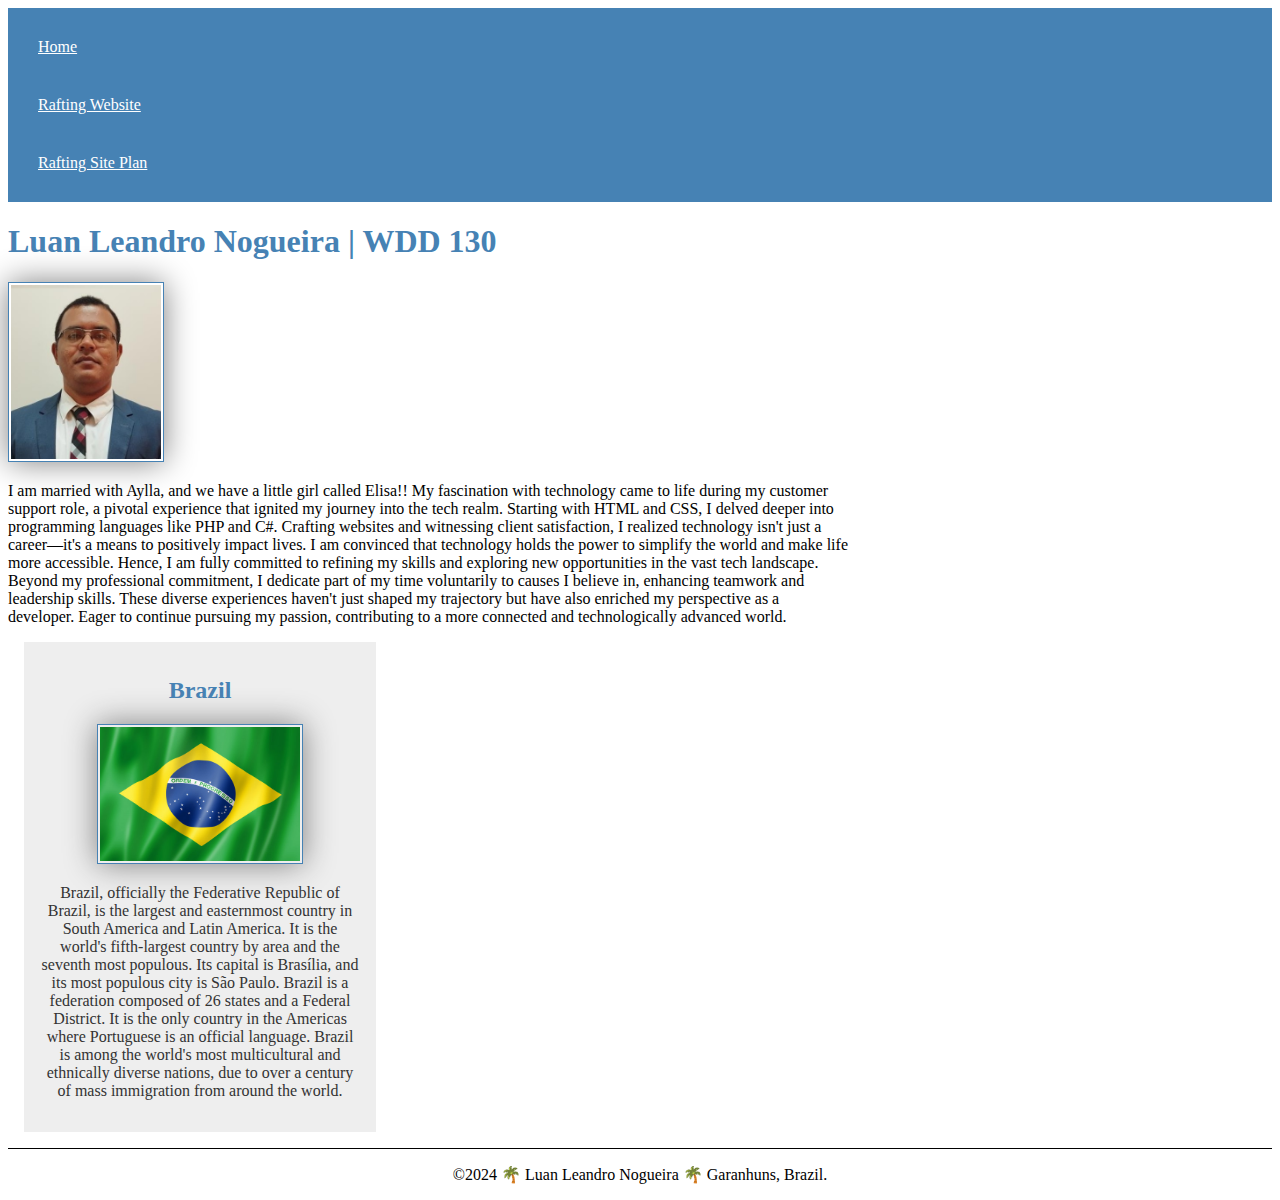
<file: index.html>
<!DOCTYPE html>
<html lang="en-US">
  <head>
    <meta charset="UTF-8"/>
    <meta name="viewport" content="width=device-width, initial-scale=1.0" />
    <meta name="description" content="My name is Luan, I love technology and love to learn, this page is to show my personal portfolio">
    <meta name="author" content="Luan Leandro Nogueira">
    <link rel="stylesheet" href="styles/styles.css">
    <title>Luan Leandro Nogueira | WDD 130</title>
  </head>
  <body>
    <header>
      <nav>
        <a href="#">Home</a>
        <a href="wwr/site-plan-rafting.html/">Rafting Website</a>
        <a href="wwr/site-plan-rafting.html">Rafting Site Plan</a>
      </nav>
    </header>
    <main>
      <h1>Luan Leandro Nogueira | WDD 130</h1>
      <img src="images/profile.jpg" alt="Hello, my name is Luan L. Nogueira" width="200" />
      <p>
        I am married with Aylla, and we have a little girl called Elisa!! My
        fascination with technology came to life during my customer support
        role, a pivotal experience that ignited my journey into the tech realm.
        Starting with HTML and CSS, I delved deeper into programming
        languages like PHP and C#. Crafting websites and witnessing client
        satisfaction, I realized technology isn't just a career—it's a means to
        positively impact lives. I am convinced that technology holds the
        power to simplify the world and make life more accessible. Hence, I am
        fully committed to refining my skills and exploring new opportunities in
        the vast tech landscape.  Beyond my professional commitment, I
        dedicate part of my time voluntarily to causes I believe in, enhancing
        teamwork and leadership skills. These diverse experiences haven't just
        shaped my trajectory but have also enriched my perspective as a
        developer. Eager to continue pursuing my passion, contributing to a more
        connected and technologically advanced world.
      </p>
    </main>
    <aside>
      <h2>Brazil</h2>
      <img src="images/brazil2.jpg" alt="Brazilian Flag as a Country">
      <p>Brazil, officially the Federative Republic of Brazil, is the largest and easternmost country in South America and Latin America. It is the world's fifth-largest country by area and the seventh most populous. Its capital is Brasília, and its most populous city is São Paulo. Brazil is a federation composed of 26 states and a Federal District. It is the only country in the Americas where Portuguese is an official language. Brazil is among the world's most multicultural and ethnically diverse nations, due to over a century of mass immigration from around the world. </p>
    </aside>
    <footer>
        <p>&copy;2024 🌴 Luan Leandro Nogueira 🌴 Garanhuns, Brazil.</p>
    </footer>
  </body>
</html>
</file>
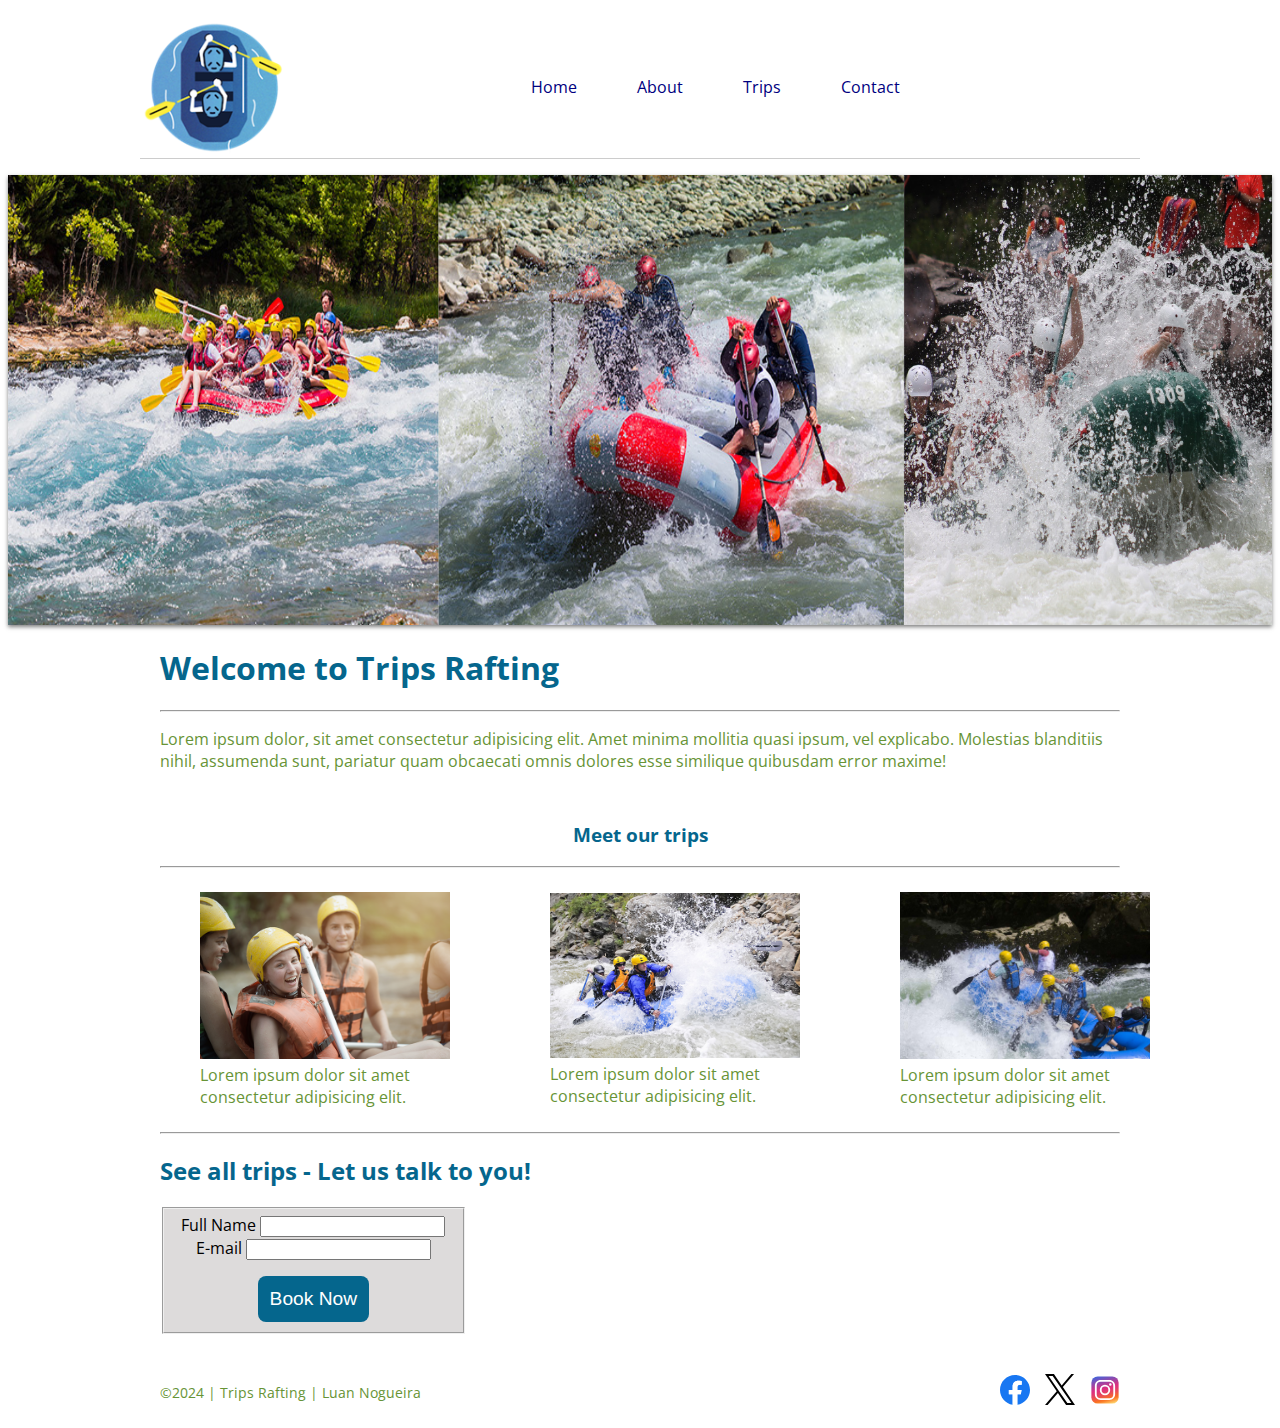
<file: wwr/index.html>
<!DOCTYPE html>
<html lang="en">
  <head>
    <meta charset="UTF-8" />
    <meta name="viewport" content="width=device-width, initial-scale=1.0" />
    <meta name="author" content="Luan Leandro Nogueira" />
    <meta
      name="description"
      content="My name is Luan, I love technology and love to learn, this page is to show my personal portfolio"
    />
    <title>Welcome - Trips Rafting</title>
    <link rel="stylesheet" href="styles/rafting.css" />
    <link rel="preconnect" href="https://fonts.googleapis.com" />
    <link rel="preconnect" href="https://fonts.gstatic.com" crossorigin />
    <link
      href="https://fonts.googleapis.com/css2?family=Afacad+Flux:wght@100..1000&family=Open+Sans:ital,wght@0,300..800;1,300..800&display=swap"
      rel="stylesheet"
    />
  </head>
  <body>
    <header>
      <img class="logo" src="images/logo.png" alt="Trips Rafting" />
      <nav class="navigation">
        <a href="index.html">Home</a>
        <a href="about.html">About</a>
        <a href="trips.html">Trips</a>
        <a href="contact.html">Contact</a>
      </nav>
    </header>
    <div class="hero">
      <img src="images/raftbanner.png" alt="People enjoying rafting" />
    </div>
    <main>
      <section>
        <h1>Welcome to Trips Rafting</h1>
      </section>
      <hr />
      <p>
        Lorem ipsum dolor, sit amet consectetur adipisicing elit. Amet minima
        mollitia quasi ipsum, vel explicabo. Molestias blanditiis nihil,
        assumenda sunt, pariatur quam obcaecati omnis dolores esse similique
        quibusdam error maxime!
      </p>

      <section>
        <h3>Meet our trips</h3>
        <hr>
        <div>
            <figure>
                <img src="images/5.png" alt="rafting image"/>
                <figcaption>
                  Lorem ipsum dolor sit amet consectetur adipisicing elit.
                </figcaption>
              </figure>
              <figure>
                  <img src="images/4.jpg" alt="rafting image"/>
                  <figcaption>
                    Lorem ipsum dolor sit amet consectetur adipisicing elit.
                  </figcaption>
                </figure>
                <figure>
                  <img src="images/rafting64_600.jpg" alt="rafting image"/>
                  <figcaption>
                    Lorem ipsum dolor sit amet consectetur adipisicing elit.
                  </figcaption>
                </figure>
        </div>
        <hr>

        <section>
            <h2>See all trips - Let us talk to you!</h2>
                <div class="see_trips">
                    <fieldset>
                        <form action="" method="post">
                            <label for="fname">Full Name</label>
                            <input type="text" name="fname" id="fname"><br>

                            <label for="email">E-mail</label>
                            <input type="text" name="email" id="email">

                            <button type="submit">Book Now</button>
                        </form>
                    </fieldset>
                </div>
        </section>        
      </section>
    </main>
    <footer>
      <p>&copy;2024 | Trips Rafting | Luan Nogueira</p>
      <div>
        <a class="social-icons" href="https://facebook.com">
            <img src="images/face.svg" alt="facebook" />
          </a>
          <a class="social-icons" href="https://x.com">
            <img src="images/x.svg" alt="X.com" />
          </a>
          <a class="social-icons" href="https://instagram.com">
            <img src="images/insta.svg" alt="Instagram" />
          </a>
        </div>
    </footer>
  </body>
</html>
</file>
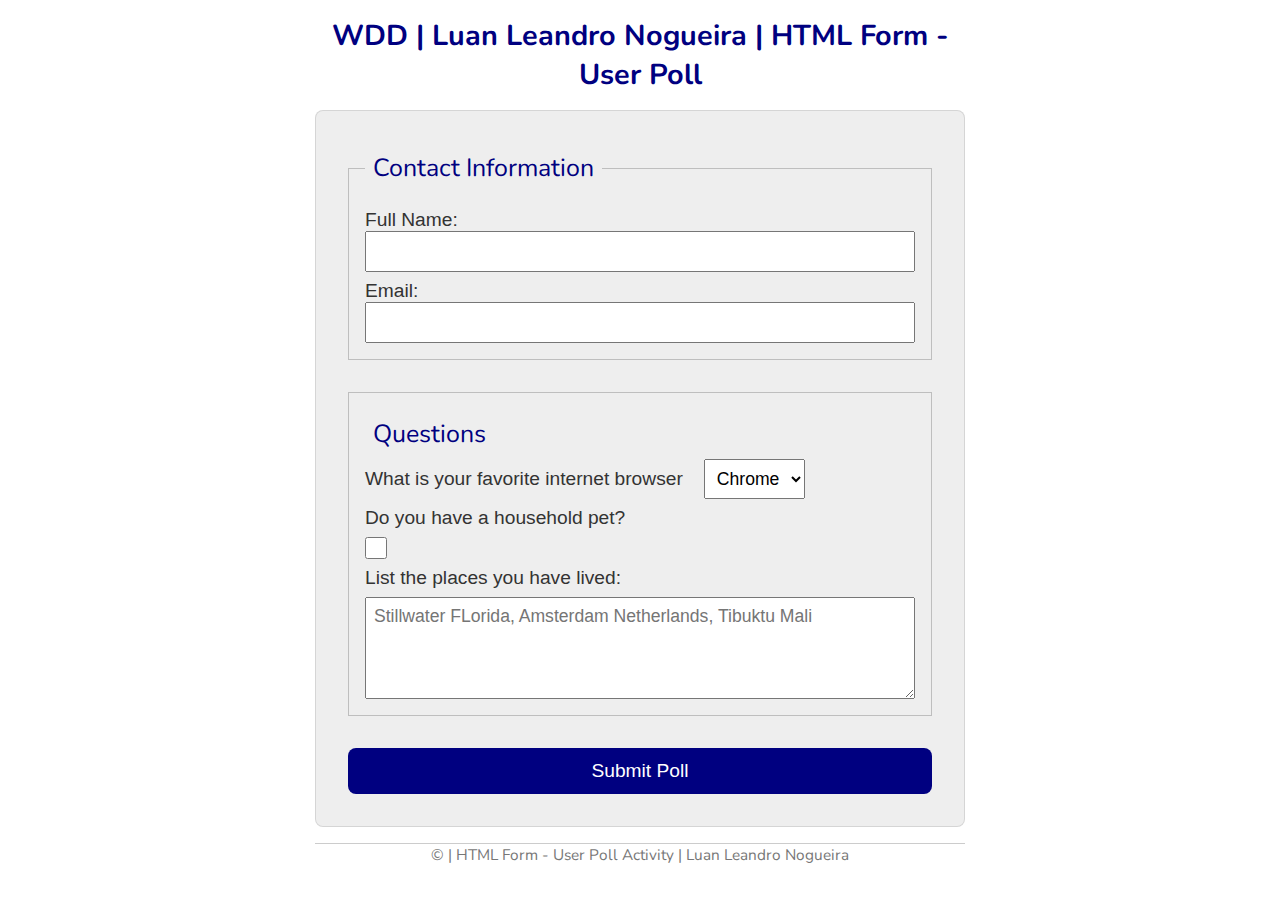
<file: week05/poll-form.html>
<!DOCTYPE html>
<html lang="en">
<head>
    <meta charset="UTF-8">
    <meta name="viewport" content="width=device-width, initial-scale=1.0">
    <title>WDD | HTML Form - User Poll</title>
    <link rel="stylesheet" href="styles/poll-form.css">
    <link rel="preconnect" href="https://fonts.googleapis.com">
    <link rel="preconnect" href="https://fonts.gstatic.com" crossorigin>
    <link href="https://fonts.googleapis.com/css2?family=Nunito:wght@200;400;700;900&display=swap" rel="stylesheet">
</head>
<body>
    <header>
        <h1>WDD | Luan Leandro Nogueira | HTML Form - User Poll</h1>
    </header>
    <main>
        <form action="">
            <fieldset>
                <legend>Contact Information</legend>
                <div class="form-item column2">
                    <label for="fullname">Full Name:</label>
                    <input type="text" id="fullname" name="fullname">
                </div>

                <div class="form-item column2">
                    <label for="useremail">Email:</label>
                    <input type="email" id="useremail" name="useremail">
                </div>
            </fieldset>
            <fieldset>
                <div class="column1">
                    <legend>Questions</legend>
                    <label for="browser">What is your favorite internet browser</label>
                    <select class="column1" name="browser" id="browser">
                        <option value="chrome">Chrome</option>
                        <option value="firefox">Firefox</option>
                        <option value="safari">Safari</option>
                        <option value="edge">Edge</option>
                        <option value="brave">Brave</option>
                        <option value="other">Other</option>
                    </select>
                </div>
                    <label for="pet">Do you have a household pet?</label>
                    <input class="column1" type="checkbox" name="pet" id="pet">
                
                    <label for="feedback">List the places you have lived:</label>
                    <textarea name="feedback" id="feedback" rows="4" placeholder="Stillwater FLorida, Amsterdam Netherlands, Tibuktu Mali"></textarea> 
                
                 
            </fieldset>
            <button type="submit">Submit Poll</button>
        </form>
    </main>
    <footer>
        <p>&copy; | HTML Form - User Poll Activity | Luan Leandro Nogueira</p>
    </footer>
</body>
</html>
</file>
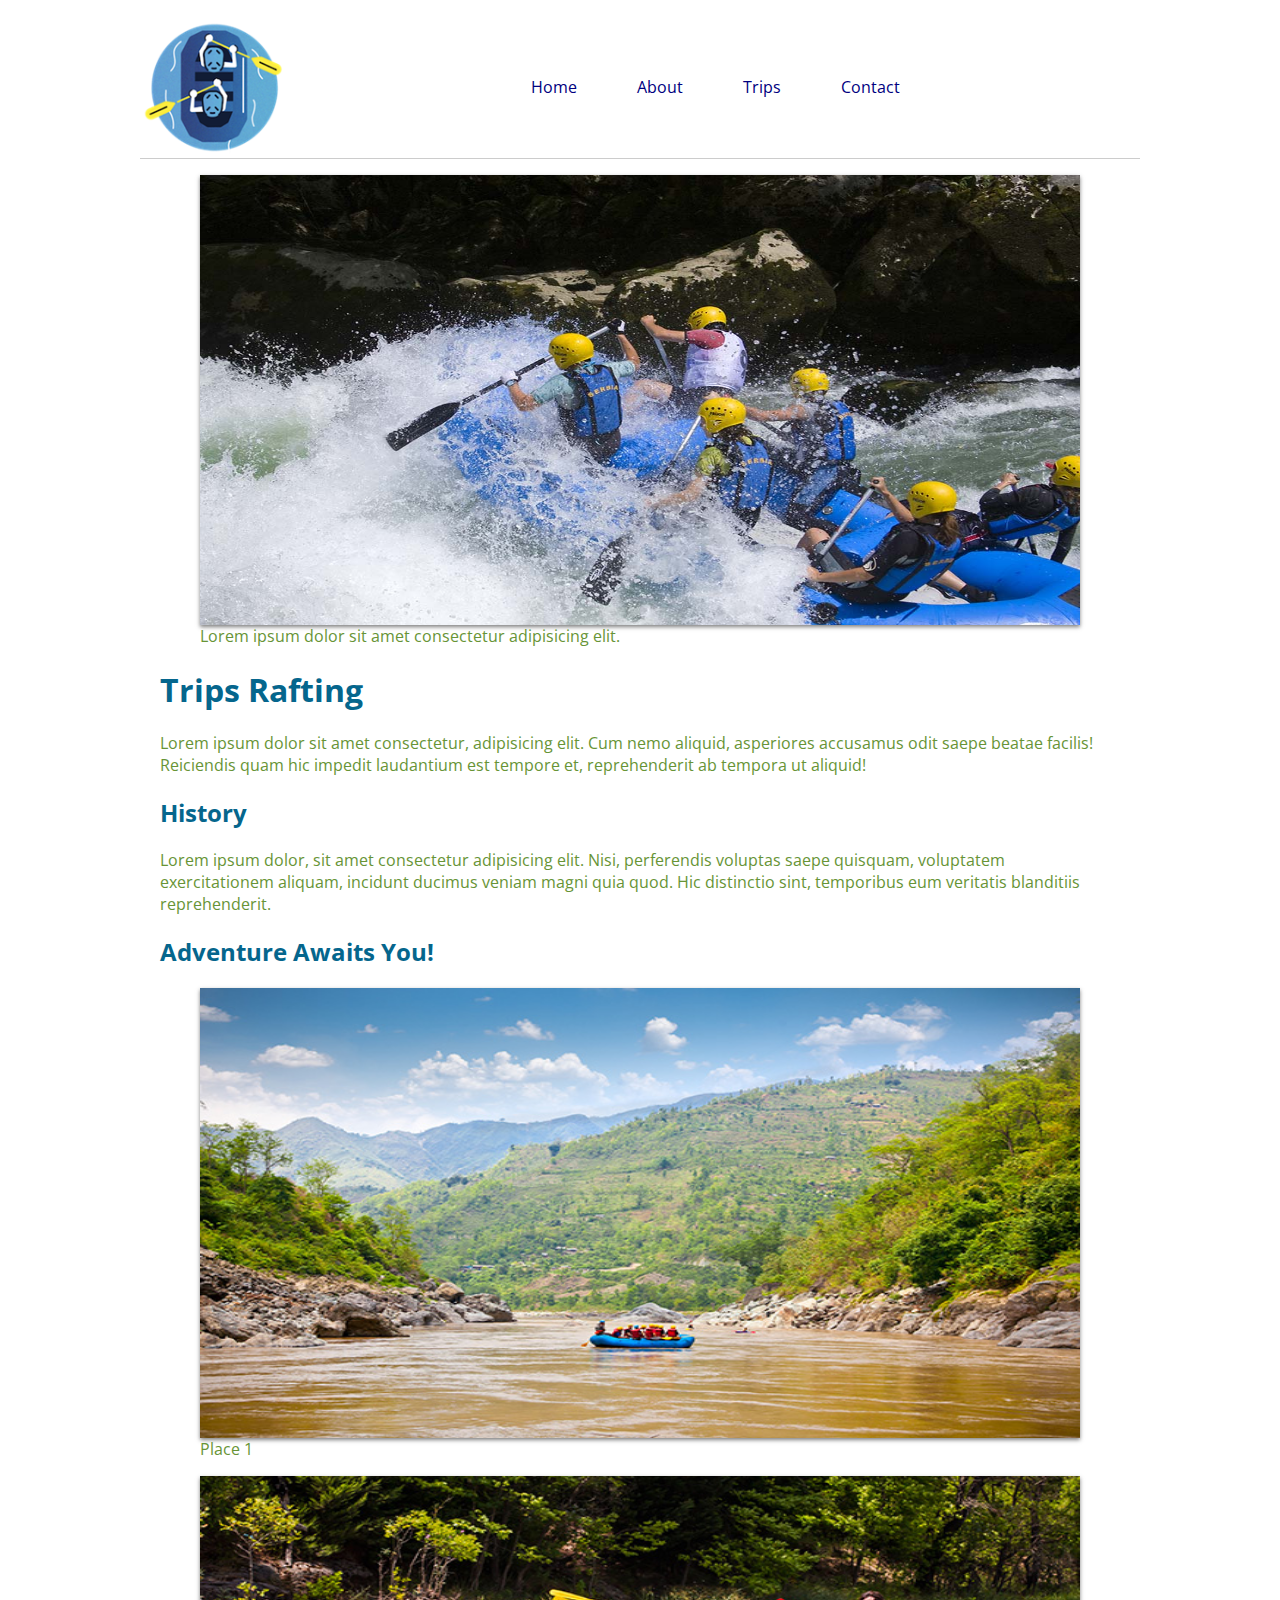
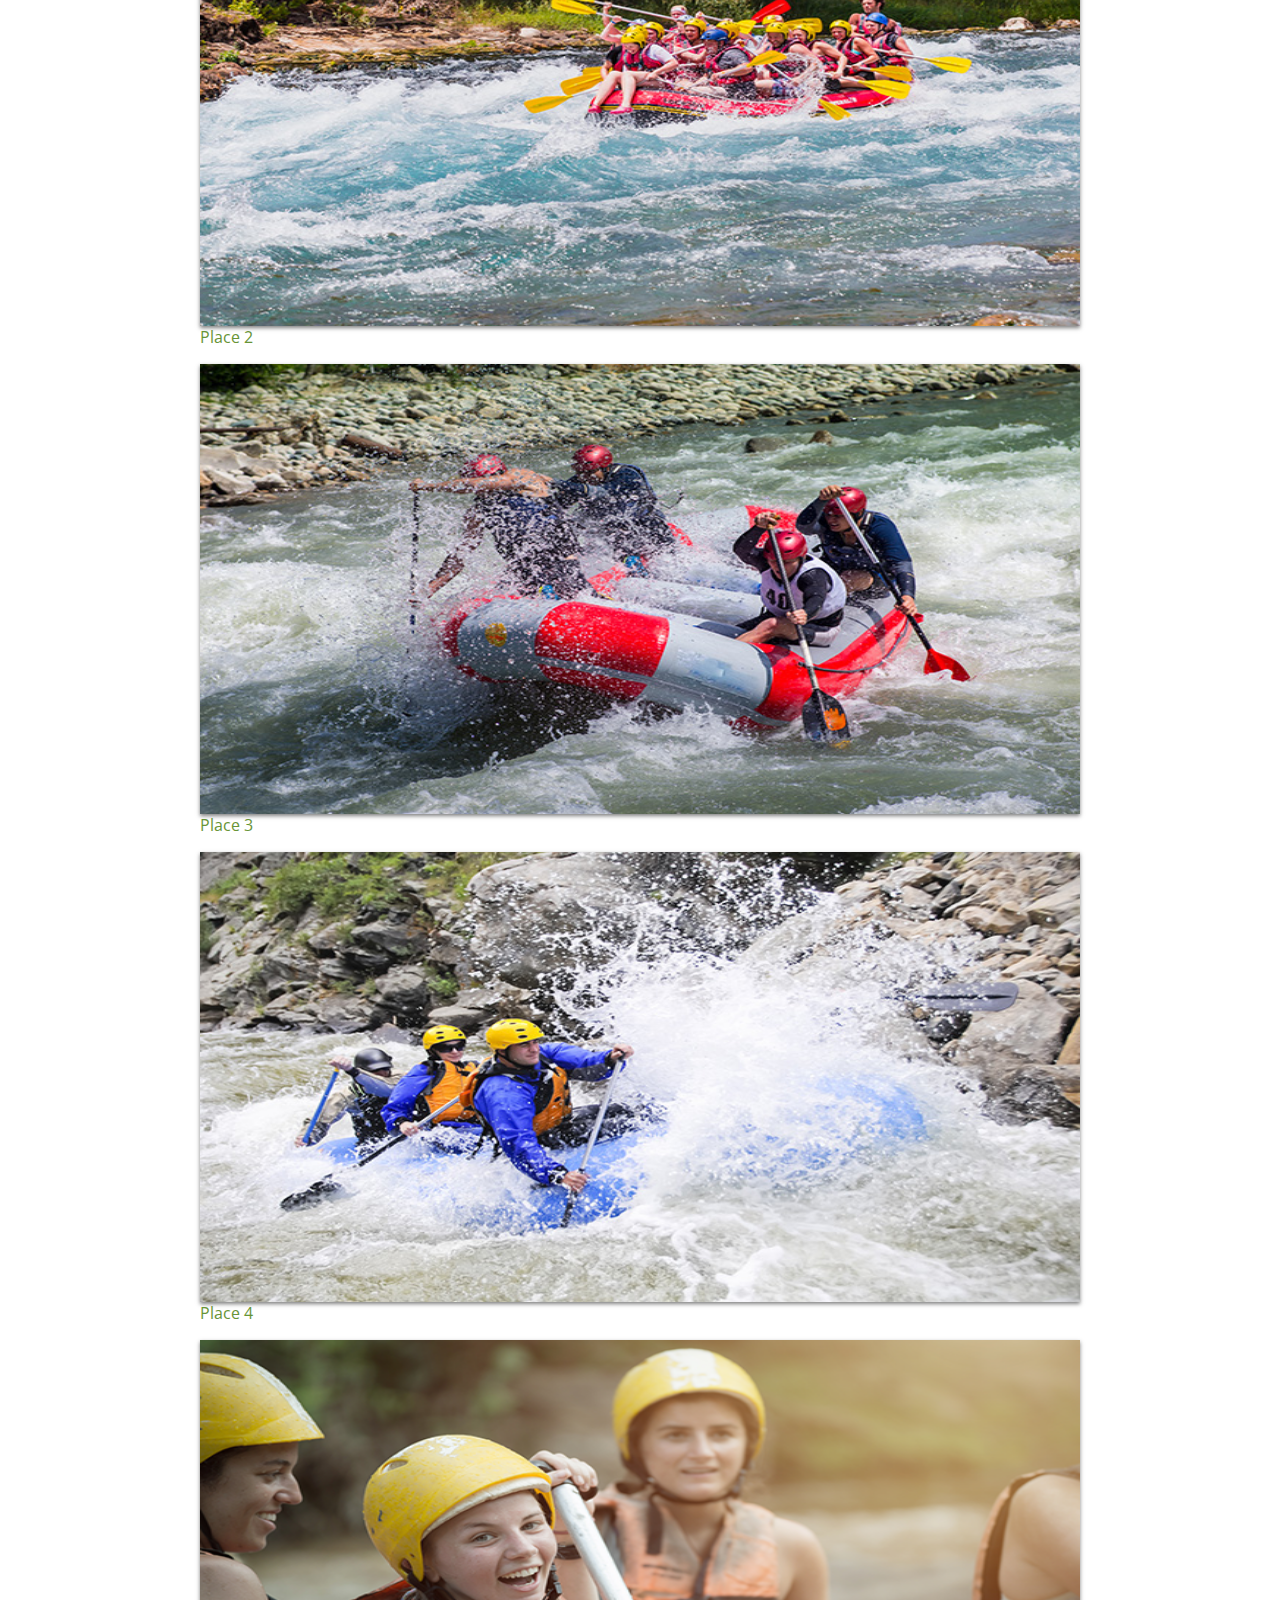
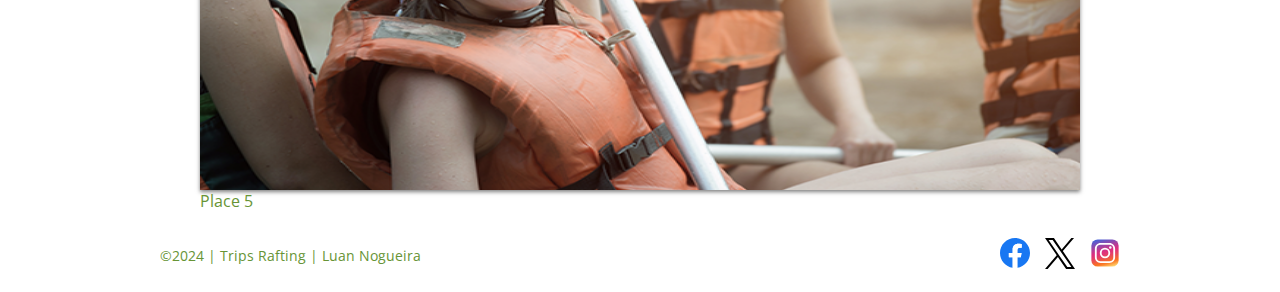
<file: wwr/about.html>
<!DOCTYPE html>
<html lang="en">
  <head>
    <meta charset="UTF-8">
    <meta name="viewport" content="width=device-width, initial-scale=1.0">
    <meta name="author" content="Luan Leandro Nogueira">
    <meta name="description" content="My name is Luan, I love technology and love to learn, this page is to show my personal portfolio">
    <title>About Us - Trips Rafting</title>
    <link rel="stylesheet" href="styles/rafting.css">

    <link rel="preconnect" href="https://fonts.googleapis.com">
    <link rel="preconnect" href="https://fonts.gstatic.com" crossorigin>
    <link
      href="https://fonts.googleapis.com/css2?family=Afacad+Flux:wght@100..1000&family=Open+Sans:ital,wght@0,300..800;1,300..800&display=swap"
      rel="stylesheet">
  </head>
  <body>
    <header>
      <img class="logo" src="images/logo.png" alt="Trips Rafting">
      <nav class="navigation">
        <a href="index.html">Home</a>
        <a href="about.html">About</a>
        <a href="trips.html">Trips</a>
        <a href="contact.html">Contact</a>
      </nav>
    </header>
    <main>
      <div class="hero">
        <figure>
          <img src="images/rafting64_600.jpg" alt="rafting image">
          <figcaption>
            Lorem ipsum dolor sit amet consectetur adipisicing elit.
          </figcaption>
        </figure>

        <h1>Trips Rafting</h1>
        <article>
          <!-- <img src="images/rafting59_600.jpg" alt=""> -->
          <p>
            Lorem ipsum dolor sit amet consectetur, adipisicing elit. Cum nemo
            aliquid, asperiores accusamus odit saepe beatae facilis! Reiciendis
            quam hic impedit laudantium est tempore et, reprehenderit ab tempora
            ut aliquid!
          </p>
        </article>
        <section>
          <h2>History</h2>
          <p>
            Lorem ipsum dolor, sit amet consectetur adipisicing elit. Nisi,
            perferendis voluptas saepe quisquam, voluptatem exercitationem
            aliquam, incidunt ducimus veniam magni quia quod. Hic distinctio
            sint, temporibus eum veritatis blanditiis reprehenderit.
          </p>
        </section>
        <section>
          <h2>Adventure Awaits You!</h2>
          <figure>
            <img src="images/1.jpg" alt="Place 1">
            <figcaption>Place 1</figcaption>
          </figure>
          <figure>
            <img src="images/2.jpg" alt="Place 2">
            <figcaption>Place 2</figcaption>
          </figure>
          <figure>
            <img src="images/3.jpg" alt="Place 3">
            <figcaption>Place 3</figcaption>
          </figure>
          <figure>
            <img src="images/4.jpg" alt="Place 4">
            <figcaption>Place 4</figcaption>
          </figure>
          <figure>
            <img src="images/5.png" alt="Place 5">
            <figcaption>Place 5</figcaption>
          </figure>
        </section>
      </div>
    </main>
    <footer>
      <p>&copy;2024 | Trips Rafting | Luan Nogueira</p>
      <div>
        <a class="social-icons" href="https://facebook.com">
          <img src="images/face.svg" alt="facebook">
        </a>
        <a class="social-icons" href="https://x.com">
            <img src="images/x.svg" alt="X.com">
        </a>
        <a class="social-icons" href="https://instagram.com">
            <img src="images/insta.svg" alt="Instagram">
        </a>
      </div>
    </footer>
  </body>
</html>
</file>
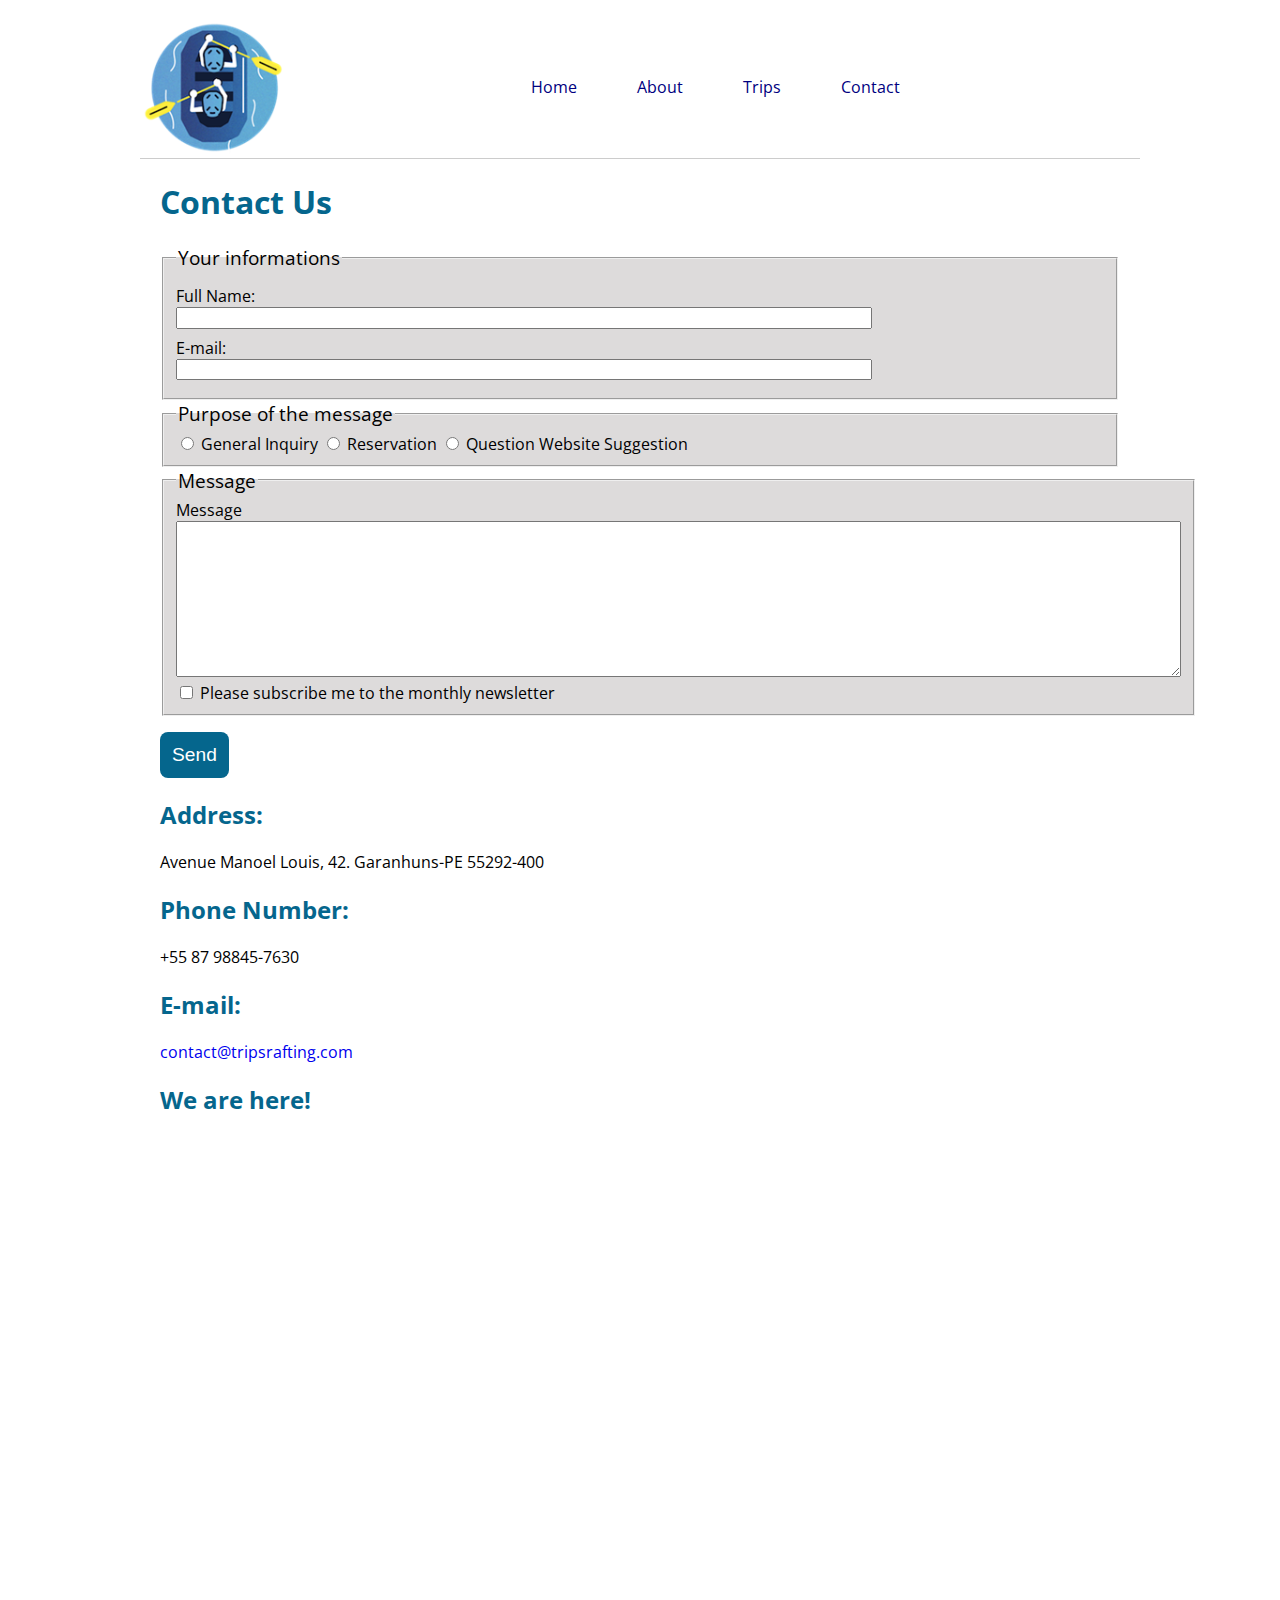
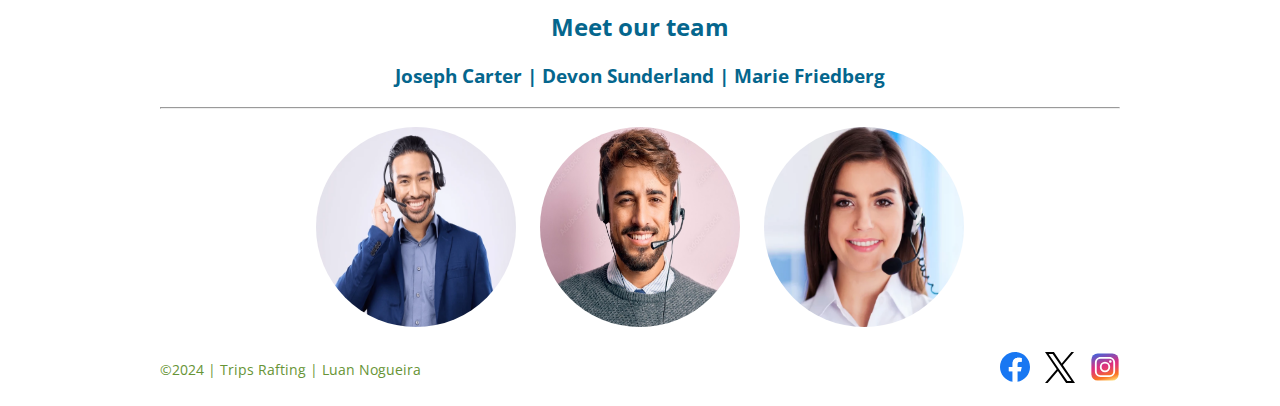
<file: wwr/contact.html>
<!DOCTYPE html>
<html lang="en">
  <head>
    <meta charset="UTF-8">
    <meta name="viewport" content="width=device-width, initial-scale=1.0">
    <meta name="author" content="Luan Leandro Nogueira">
    <meta name="description" content="My name is Luan, I love technology and love to learn, this page is to show my personal portfolio">
    <title>Contact Us - Trips Rafting</title>
    <link rel="stylesheet" href="styles/rafting.css">
    <link rel="preconnect" href="https://fonts.googleapis.com">
    <link rel="preconnect" href="https://fonts.gstatic.com" crossorigin>
    <link href="https://fonts.googleapis.com/css2?family=Afacad+Flux:wght@100..1000&family=Open+Sans:ital,wght@0,300..800;1,300..800&display=swap" rel="stylesheet">
  </head>
  <body>
    <header>
      <img class="logo" src="images/logo.png" alt="Trips Rafting">
      <nav class="navigation">
        <a href="index.html">Home</a>
        <a href="about.html">About</a>
        <a href="trips.html">Trips</a>
        <a href="contact.html">Contact</a>
      </nav>
    </header>
    <main>
      <h1>Contact Us</h1>
      <form>
        <fieldset>
          <legend>Your informations</legend>
          <div class="form-item column1">
            <label for="fullname">Full Name:</label><br/>
            <input type="text" id="fullname" name="fullname"><br/>
          </div>
          <div class="form-item column1">
            <label for="email">E-mail:</label><br/>
            <input type="email" id="email" name="email">
          </div>
        </fieldset>

        <fieldset>
          <legend>Purpose of the message</legend>
          <input value="general_information" id="porpuse" name="porpuse" type="radio"/> <label for="porpuse">General Inquiry</label>
          <input value="reservation_question" id="reservation_question" name="porpuse" type="radio"/> <label for="reservation_question">Reservation</label>
           <input value="website_suggestion" id="website_suggestion" name="porpuse" type="radio"/><label for="website_suggestion">
            Question Website Suggestion</label>
        </fieldset>

        <fieldset>
          <legend>Message</legend>
          <label for="message">Message</label>
          <textarea name="message" id="message" rows="10" cols="123"></textarea>
          <input type="checkbox" name="information_subscribe" id="information_subscribe"/>
          <label for="information_subscribe">Please subscribe me to the monthly newsletter</label>
        </fieldset>

        <button type="submit">Send</button>
      </form>

      <h2>Address:</h2>
      Avenue Manoel Louis, 42. Garanhuns-PE 55292-400
      <h2>Phone Number:</h2>
      +55 87 98845-7630
      <h2>E-mail:</h2>
      <a href="mailto:contact@tripsrafting.com">contact@tripsrafting.com</a>
      <h2>We are here!</h2>
      <iframe id="map"
        src="https://www.google.com/maps/embed?pb=!1m14!1m8!1m3!1d13259.014769337047!2d-36.48511152570349!3d-8.886223652258302!3m2!1i1024!2i768!4f13.1!3m3!1m2!1s0x7070ce700f0362b%3A0xd97b2e18ed2437c7!2sFonte%20Luminosa!5e0!3m2!1spt-BR!2sbr!4v1728922968950!5m2!1spt-BR!2sbr"
        width="600"
        height="450"
        allowfullscreen=""
        loading="lazy"
        referrerpolicy="no-referrer-when-downgrade"
      ></iframe>

      <div class="div-1">
        <h2>Meet our team</h2>
        <h3>Joseph Carter | Devon Sunderland | Marie Friedberg</h3>
        <hr>
        <img class="img1" src="images/joseph_carter.png" alt="Joseph Carter">
        <img class="img1" src="images/devon_sunderland.jpg" alt="Devon Sunderland">
        <img class="img1" src="images/marie_friedberg.png" alt="Marie Friedberg">
      </div>
    </main>
    <footer>
      <p>&copy;2024 | Trips Rafting | Luan Nogueira</p>
      <div>
        <a class="social-icons" href="https://facebook.com">
            <img src="images/face.svg" alt="facebook" />
          </a>
          <a class="social-icons" href="https://x.com">
            <img src="images/x.svg" alt="X.com" />
          </a>
          <a class="social-icons" href="https://instagram.com">
            <img src="images/insta.svg" alt="Instagram" />
          </a>
    </div>
    </footer>
  </body>
</html>
</file>
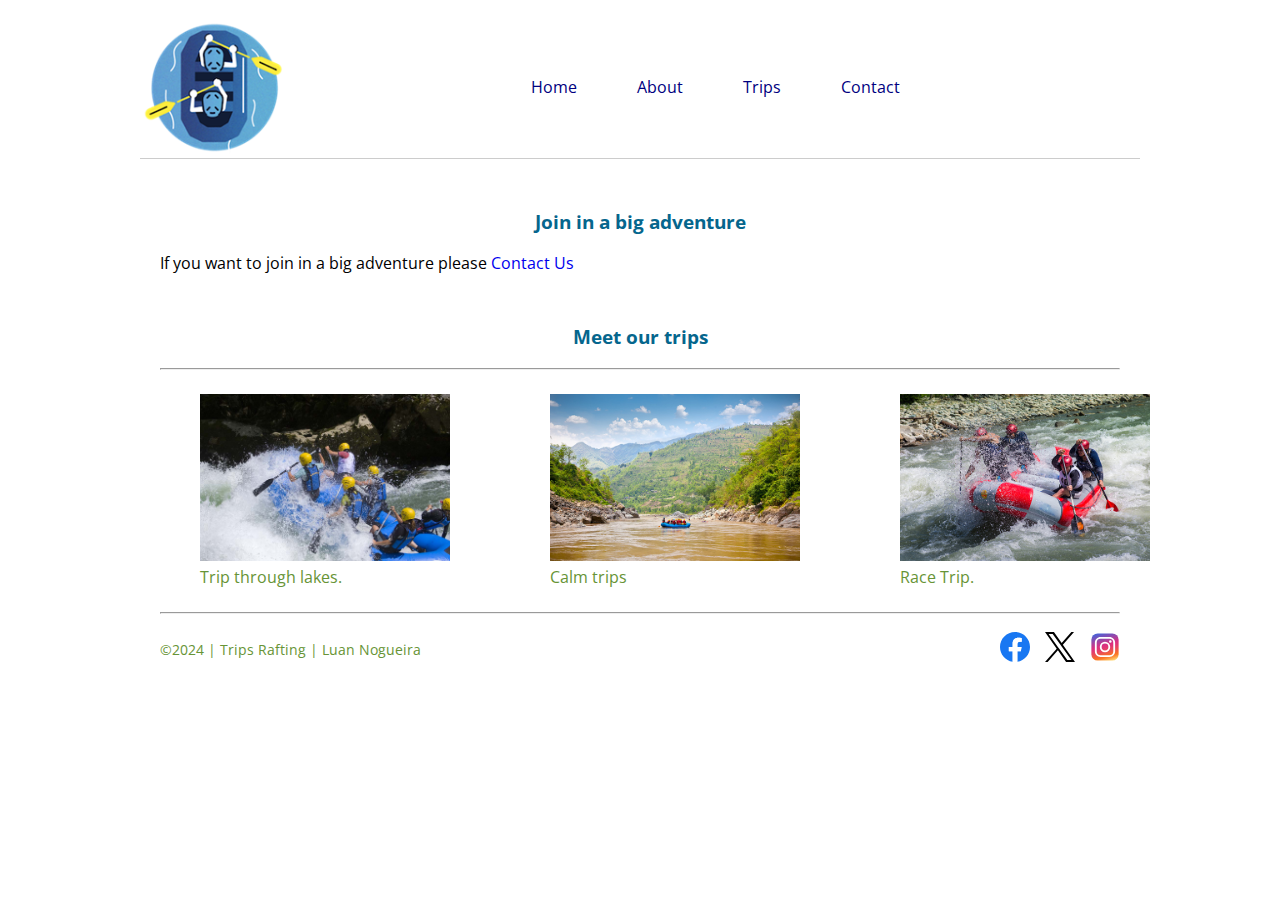
<file: wwr/trips.html>
<!DOCTYPE html>
<html lang="en">
  <head>
    <meta charset="UTF-8" />
    <meta name="viewport" content="width=device-width, initial-scale=1.0" />
    <meta name="author" content="Luan Leandro Nogueira" />
    <meta
      name="description"
      content="My name is Luan, I love technology and love to learn, this page is to show my personal portfolio"
    />
    <title>Trips - Trips Rafting</title>
    <link rel="stylesheet" href="styles/rafting.css"/>
    <link rel="preconnect" href="https://fonts.googleapis.com"/>
    <link rel="preconnect" href="https://fonts.gstatic.com" crossorigin/>
    <link
      href="https://fonts.googleapis.com/css2?family=Afacad+Flux:wght@100..1000&family=Open+Sans:ital,wght@0,300..800;1,300..800&display=swap"
      rel="stylesheet"/>
  </head>
  <body>
    <header>
      <img class="logo" src="images/logo.png" alt="Trips Rafting"/>
      <nav class="navigation">
        <a href="index.html">Home</a>
        <a href="about.html">About</a>
        <a href="trips.html">Trips</a>
        <a href="contact.html">Contact</a>
      </nav>
    </header>
    <main>
        <div>
            <section>
                <h3>Join in a big adventure</h3>
                <span>If you want to join in a big adventure please <a href="contact.html">Contact Us</a></span>
            </section>
        </div>
        <section>
            <h3>Meet our trips</h3>
            <hr>
            <div>
                <figure>
                    <img src="images/rafting64_600.jpg" alt="rafting image"/>
                    <figcaption>
                      Trip through lakes.
                    </figcaption>
                  </figure>
                  <figure>
                      <img src="images/1.jpg" alt="rafting image"/>
                      <figcaption>
                        Calm trips
                      </figcaption>
                    </figure>
                    <figure>
                      <img src="images/3.jpg" alt="rafting image"/>
                      <figcaption>
                       Race Trip.
                      </figcaption>
                    </figure>
            </div>
            <hr>
    
            <section>  
    </main>
    <footer>
        <p>&copy;2024 | Trips Rafting | Luan Nogueira</p>
        <div>
            <a class="social-icons" href="https://facebook.com">
                <img src="images/face.svg" alt="facebook" />
              </a>
              <a class="social-icons" href="https://x.com">
                <img src="images/x.svg" alt="X.com" />
              </a>
              <a class="social-icons" href="https://instagram.com">
                <img src="images/insta.svg" alt="Instagram" />
              </a>
        </div>
        
      </footer>
    </body>
  </html>
</file>
<file: styles/styles.css>
:root {
    --border: 1px solid steelblue;
    --color: steelblue;
    --background-color: steelblue; 
}

nav {
    background-color:var(--background-color);
    padding: 10px;
}

nav a {
    color: white;
    display: block;
    padding: 20px;
}

h1, h2, h3 {
    color: var(--color);   
}

img {
    width: 150px;
    height: auto;
    border: var(--border);
    padding: 2px;
    box-shadow: 0 0 30px gray;
}   

p {
    padding: 10px;
}

main {
    max-width: 840px;
}

main img {
    width: 150px;
    height: auto;
}

aside img {
    width: 200px;
    height: auto;
}

aside {
    width: 20rem;
    margin: 1rem;
    border: 1px solid rgba(0,0,0 0.2);
    padding: 1rem;
    background-color: #eee;
    color: #333;
    text-align: center;
}

p {
    padding: 0;
}

footer {
    margin-top: 15px;
    border-top: 1px solid #000;
    text-align: center;
}
</file>
<file: wwr/styles/rafting.css>
:root {
    --primary-color: #05668d;
    --secondary-color: #427aa1;
    --accent1-color: #ebf2fa;
    --accent2-color: #679436;
    --white: #fff;
    --black: #000;
}

body{
    font-family: 'Open Sans', sans-serif;
}

main, footer {
    font-family: 'Open Sans', sans-serif;
    max-width: 960px;
    margin: 0 auto;

}

.hero {
    position: relative;
    
}

.hero img {
    display: block;
    width: 100%;
    height: 450px;
    box-shadow: 0px 2px 4px rgba(0, 0, 0, 0.5);
}

h1 {
    color: var(--primary-color);
}

h2, h3, h4 {
    color: var(--primary-color);
}

p {
    color: var(--accent2-color);
}

a {
    text-decoration: none;
}

/* a img {

    height: 40px;
    width: 40px;

} */

header {
    margin: 1rem auto;
    display: grid; 
    grid-template-columns: 150px 1fr;
    align-items: center;
    border-bottom: 1px solid #ccc;
    max-width: 1000px;
}

.logo {
    margin-right: 100px;
    width: 150px;
    height: auto;
}

nav {
    text-align: right;
    justify-content: center;
}

.navigation {
    display: flex; 
    list-style: none;
    gap: 20px; 
}

.navigation li {
	flex: 1 1 100%;
}

.navigation a {
	display: block;
	color: navy;
	padding: 20px;
	text-decoration: none;
}

.navigation a:hover {
	color: var(--accent2-color);
	font-weight: 700;
	text-decoration: underline;
}
/* 
.social-icons {
    display: flex;

} */

.social-icons img {
    width: 30px;
    height: auto;
}

fieldset {
    background-color:  #dddbdb;
}

legend {
    font-size: 1.2em;

}

button {
    margin-top: 1rem;
    background-color: var(--primary-color);
    color:  #fff;
    border: none;
    border-radius: .5rem;
    padding: .75rem;
    font-size: 1.2rem;
}

button:hover {
    background-color: #61afd4;
}

.form-item {
    display: grid;

}

.column1 {
    grid-template-columns: 3fr 1fr;
    margin: 0.5rem 0;
}

.img1 {
    width: 200px;
    height: 200px;
    border-radius: 110px;
    padding: 10px;

}
.div-1 {
    align-content: center;
    text-align: center;
    align-content: space-around;
}

#map {
    border: 0;
}

footer {
    padding: 10px 20px;
    display: flex;
    justify-content: space-between; 
    align-items: center; 
}

footer p {
    margin: 0;
    font-size: 14px; 
}

.social-icons {
    margin-left: 10px; 
}

footer div {
    display: flex;
    align-items: center;
}

footer img {
    width: 24px;
    height: auto;
    margin-left: 5px;
}

section h3 {
    margin-top: 50px;
    text-align: center;
}
  
section div {
    display: grid;
    grid-template-columns: repeat(3, 1fr);
    gap: 20px;
    align-items: center;
}
  
section img {
    width: 250px;
}

figcaption {
    color: var(--accent2-color);
}

.see_trips {
    /* margin: 10px;
    padding: auto; */
    text-align: center;
    margin-bottom: 30px;
}
</file>
<file: week05/styles/poll-form.css>
*{
    margin: 0;
    padding: 0;
    box-sizing: border-box;
  }

body {
    font-family: 'Nunito', sans-serif;
    font-size: 1.2em;
    color: #333;
    background: #fff;
}
  
header {
    margin: 0 auto;
    width: 650px;
}

h1 {
    margin: 1rem;
    font-size: 1.5em;
    color: navy;
    text-align: center;
}
  
form {
    width: 650px;
    margin: 0 auto;
    padding: 1rem;
    border:  1px solid rgba(0,0,0, 0.1);
    border-radius: 0.5rem;
    background-color: #eee;
    display: grid;
}

fieldset {
    display: grid;
    grid-gap: .5rem;
    margin: 1rem;
    border: 1px solid rgba(0,0,0, 0.2);
    padding: 1rem;
}

legend {
    padding: 0.5rem;
    color: navy;
    font-size: 1.3em;
}

label, input, button, select, textarea {
    font-family: Reboto, Arial, sans-serif;
}

label {
    text-align: left;
    padding-right: 1rem;
}

input, select, textarea {
    padding: 0.5rem;
    font-size: 1.1rem;
}

input[type="checkbox"] {
    width: 22px;
    height: 22px;
    vertical-align: bottom;
}

button {
    margin: 1rem;
    background-color: navy;
    color:  #fff;
    border: none;
    border-radius: .5rem;
    padding: .75rem;
    font-size: 1.2rem;
}

button:hover {
    background-color: darkgreen;
}

footer {
    margin: 1rem auto 0;
    width: 650px;
    text-align: center;
    font-size: 0.8em;
    color: #777;
    border-top: 1px solid #ccc;
}

.form-item {
    display: grid;
    align-items: right;
}

/* .column1 {
    grid-template-columns: 3fr 1fr;
    margin: 0.5rem 0;
}

.column2 {
    grid-template-columns: 1fr 2fr;
} */
</file>
